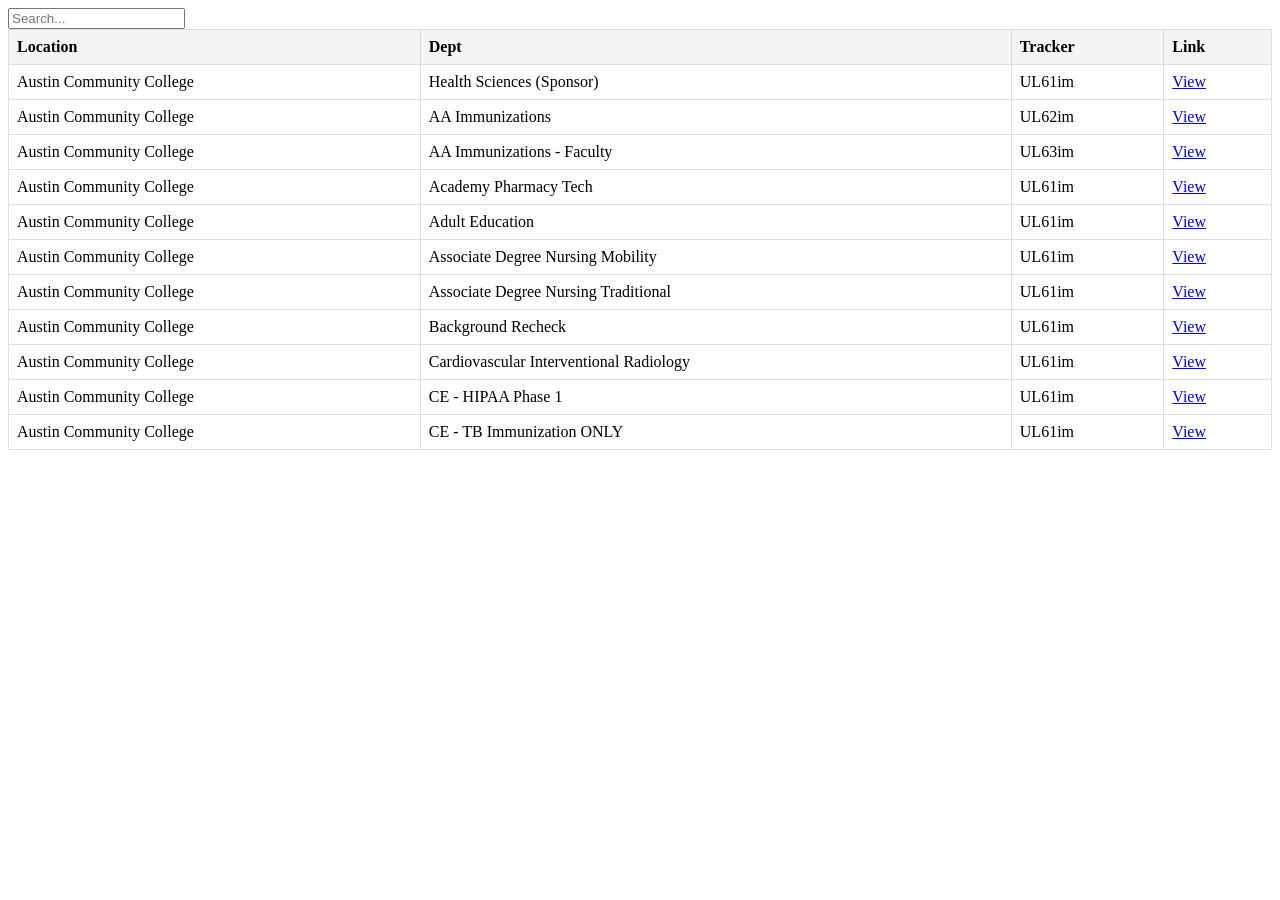
<file: 3-Castlebranch/all-programs2.html>
<!DOCTYPE html>
<html lang="en">

<head>
    <meta charset="UTF-8">
    <meta name="viewport" content="width=device-width, initial-scale=1.0">
    <title>JSON Table with Search</title>
    <style>
        table {
            width: 100%;
            border-collapse: collapse;
        }

        th,
        td {
            padding: 8px;
            text-align: left;
            border: 1px solid #ddd;
        }

        th {
            background-color: #f4f4f4;
        }
    </style>
</head>

<body>
    <input type="text" id="searchBox" placeholder="Search..." onkeyup="filterTable()">
    <table border="1" id="dataTable">
        <thead>
            <tr>
                <th>Location</th>
                <th>Dept</th>
                <th>Tracker</th>
                <th>Link</th>
            </tr>
        </thead>
        <tbody>
        </tbody>
    </table>

    <script>
        // JSON document
        data = [
            {
                "Tracker ID": "UL61im",
                "Location": "Austin Community College",
                "Dept": "Health Sciences (Sponsor)",
                "Link": "#"
            },
            {
                "Tracker ID": "UL62im",
                "Location": "Austin Community College",
                "Dept": "AA Immunizations",
                "Link": "#"
            },
            {
                "Tracker ID": "UL63im",
                "Location": "Austin Community College",
                "Dept": "AA Immunizations - Faculty",
                "Link": "#"
            },
            {
                "Tracker ID": "UL61im",
                "Location": "Austin Community College",
                "Dept": "Academy Pharmacy Tech",
                "Link": "#"
            },
            {
                "Tracker ID": "UL61im",
                "Location": "Austin Community College",
                "Dept": "Adult Education",
                "Link": "#"
            },
            {
                "Tracker ID": "UL61im",
                "Location": "Austin Community College",
                "Dept": "Associate Degree Nursing Mobility",
                "Link": "#"
            },
            {
                "Tracker ID": "UL61im",
                "Location": "Austin Community College",
                "Dept": "Associate Degree Nursing Traditional",
                "Link": "#"
            },
            {
                "Tracker ID": "UL61im",
                "Location": "Austin Community College",
                "Dept": "Background Recheck",
                "Link": "#"
            },
            {
                "Tracker ID": "UL61im",
                "Location": "Austin Community College",
                "Dept": "Cardiovascular Interventional Radiology",
                "Link": "#"
            },
            {
                "Tracker ID": "UL61im",
                "Location": "Austin Community College",
                "Dept": "CE - HIPAA Phase 1",
                "Link": "#"
            },
            {
                "Tracker ID": "UL61im",
                "Location": "Austin Community College",
                "Dept": "CE - TB Immunization ONLY",
                "Link": "#"
            }
            // Repeat for all other entries
        ]


        // Populate the table
        const tableBody = document.querySelector('#dataTable tbody');

        data.forEach(entry => {
            const row = document.createElement('tr');
            row.innerHTML = `
                <td>${entry.Location}</td>
                <td>${entry.Dept || "N/A"}</td>
                <td>${entry["Tracker ID"]}</td>
                <td><a href="${entry.Link}">View</a></td>
            `;
            tableBody.appendChild(row);
        });

        // Search filter function
        function filterTable() {
            const searchValue = document.getElementById('searchBox').value.toLowerCase();
            const rows = tableBody.querySelectorAll('tr');

            rows.forEach(row => {
                const cells = row.querySelectorAll('td');
                const rowText = Array.from(cells).map(cell => cell.textContent.toLowerCase()).join(' ');
                row.style.display = rowText.includes(searchValue) ? '' : 'none';
            });
        }
    </script>
</body>

</html>
</file>
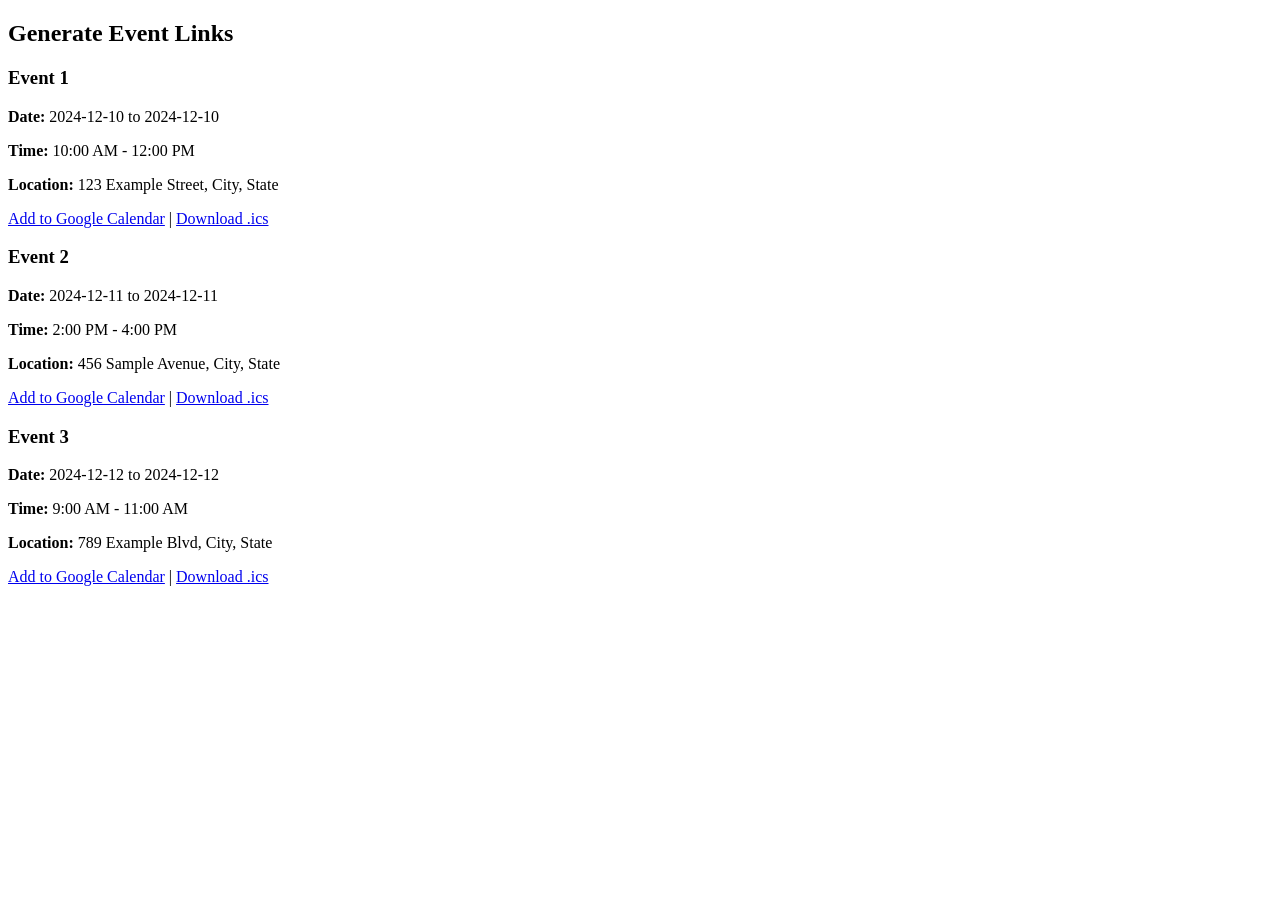
<file: 3-Castlebranch/events-json.html>
<!DOCTYPE html>
<html lang="en">
<head>
    <meta charset="UTF-8">
    <meta name="viewport" content="width=device-width, initial-scale=1.0">
    <title>Event Calendar Links</title>
</head>
<body>
    <h2>Generate Event Links</h2>
    <div id="events-container"></div>

    <!-- Inline JSON in a script tag -->
    <script id="events-data" type="application/json">
        [
            {
                "title": "Event 1",
                "startDate": "2024-12-10",
                "startTime": "10:00 AM",
                "endDate": "2024-12-10",
                "endTime": "12:00 PM",
                "location": "123 Example Street, City, State"
            },
            {
                "title": "Event 2",
                "startDate": "2024-12-11",
                "startTime": "2:00 PM",
                "endDate": "2024-12-11",
                "endTime": "4:00 PM",
                "location": "456 Sample Avenue, City, State"
            },
            {
                "title": "Event 3",
                "startDate": "2024-12-12",
                "startTime": "9:00 AM",
                "endDate": "2024-12-12",
                "endTime": "11:00 AM",
                "location": "789 Example Blvd, City, State"
            }
        ]
    </script>

    <script>
        // Helper function to parse date and time into ISO format
        function formatDateTime(date, time) {
            // Convert time into 24-hour format
            const [hours, minutes] = time.split(/[: ]/); // Split by ':' and space
            const period = time.slice(-2); // Extract AM/PM
            const hour24 = period === "PM" && hours !== "12" ? parseInt(hours) + 12 : hours === "12" && period === "AM" ? 0 : hours;

            // Create a new Date object
            const dateTime = new Date(`${date}T${String(hour24).padStart(2, "0")}:${minutes}:00`);
            return dateTime.toISOString().replace(/-|:|\.\d+/g, ""); // Compact ISO format
        }

        // Fetch the inline JSON from the script tag
        const eventsData = JSON.parse(document.getElementById("events-data").textContent);

        // Select the container
        const container = document.getElementById("events-container");

        // Process each event in the JSON
        eventsData.forEach(event => {
            const startDateTime = formatDateTime(event.startDate, event.startTime);
            const endDateTime = formatDateTime(event.endDate, event.endTime);

            // Create Google Calendar link
            const googleLink = `https://calendar.google.com/calendar/render?action=TEMPLATE&text=${encodeURIComponent(event.title)}&dates=${startDateTime}/${endDateTime}&details=This+is+an+auto-generated+event.&location=${encodeURIComponent(event.location)}`;

            // Create iCalendar (.ics) content
            const icsContent = `BEGIN:VCALENDAR
                                VERSION:2.0
                                BEGIN:VEVENT
                                SUMMARY:${event.title}
                                DTSTART:${startDateTime}
                                DTEND:${endDateTime}
                                LOCATION:${event.location}
                                DESCRIPTION:This is an auto-generated event.
                                END:VEVENT
                                END:VCALENDAR`;

            // Create a Blob for the .ics file
            const blob = new Blob([icsContent], { type: "text/calendar" });
            const icsURL = URL.createObjectURL(blob);

            // Create event card with Google Calendar and .ics links
            const eventDiv = document.createElement("div");
            eventDiv.classList.add("event");
            eventDiv.innerHTML = `
                <h3>${event.title}</h3>
                <p><strong>Date:</strong> ${event.startDate} to ${event.endDate}</p>
                <p><strong>Time:</strong> ${event.startTime} - ${event.endTime}</p>
                <p><strong>Location:</strong> ${event.location}</p>
                <p>
                    <a href="${googleLink}" target="_blank">Add to Google Calendar</a> |
                    <a href="${icsURL}" download="${event.title.replace(/ /g, "_")}.ics">Download .ics</a>
                </p>
            `;
            container.appendChild(eventDiv);
        });
    </script>
</body>
</html>
</file>
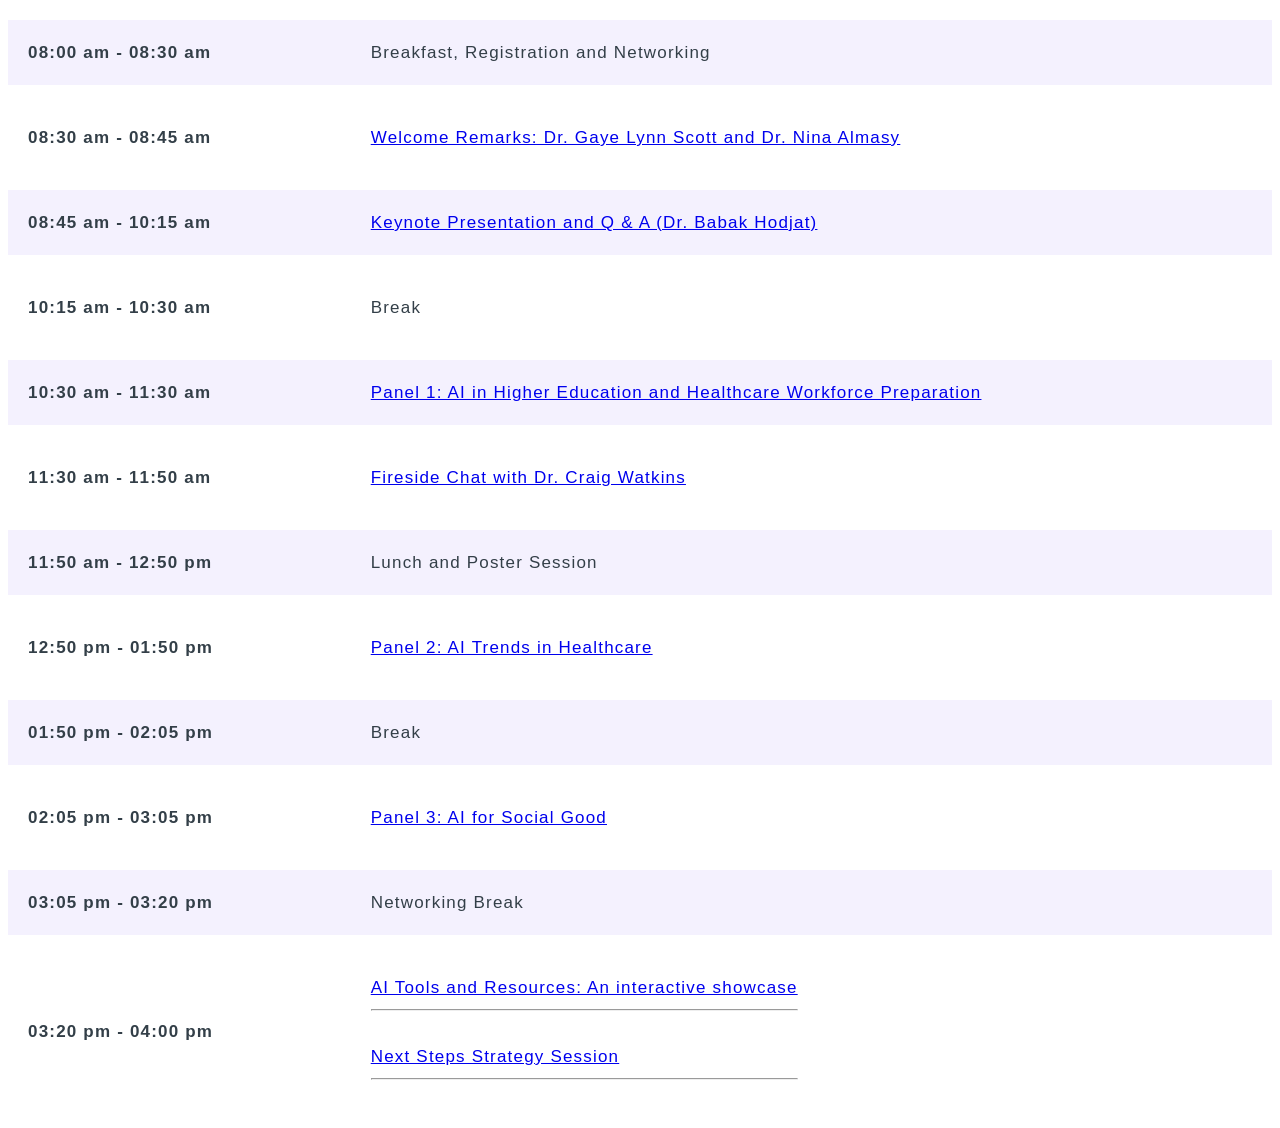
<file: 3-Castlebranch/Cards [expiration class]/agenda.html>
<!DOCTYPE html>
<html lang="en">

<head>
    <meta charset="UTF-8">
    <meta name="viewport" content="width=device-width, initial-scale=1.0">
    <title>Document</title>
    <link rel="stylesheet" href="agenda-styles.css">
</head>

<body>
    <div class="Schedule_dates_row"></div>
    <script>
        document.addEventListener('DOMContentLoaded', function() {
            const events = [
                {
                    "time": "08:00 am - 08:30 am",
                    "duration": "30 mins",
                    "title": "Breakfast, Registration and Networking"
                },
                {
                    "time": "08:30 am - 08:45 am",
                    "duration": "15 mins",
                    "title": "Welcome Remarks: Dr. Gaye Lynn Scott and Dr. Nina Almasy"
                },
                {
                    "time": "08:45 am - 10:15 am",
                    "duration": "45 mins",
                    "title": "Keynote Presentation and Q & A (Dr. Babak Hodjat)",
                    "narrative": ""
                },
                {
                    "time": "10:15 am - 10:30 am",
                    "duration": "15 mins",
                    "title": "Break"
                },
                {
                    "time": "10:30 am - 11:30 am",
                    "duration": "60 mins",
                    "title": "Panel 1: AI in Higher Education and Healthcare Workforce Preparation",
                    "moderator": "Susan Warner-Sanchez",
                    "panelists": "Stephanie Long, Kate Williams, Misty Rasmussen (?), Stephanie Bogdanich (sbogdani@austincc.edu)",
                    "narrative": "This panel will focus on the role of AI in higher education and healthcare worker programs, concentrating on its impact on training, curriculum development, and enhancing professional skills and competencies."
                },
                {
                    "time": "11:30 am - 11:50 am",
                    "duration": "20 mins",
                    "title": "Fireside Chat with Dr. Craig Watkins"
                },
                {
                    "time": "11:50 am - 12:50 pm",
                    "duration": "75 mins",
                    "title": "Lunch and Poster Session"
                },
                {
                    "time": "12:50 pm - 01:50 pm",
                    "duration": "60 mins",
                    "title": "Panel 2: AI Trends in Healthcare",
                    "moderator": "Beth Vaughn",
                    "panelists": "Sojal Ghoshal, Ali Rouzbayani, Abel Guevara III, Toni Swinton (?)",
                    "narrative": "This panel will explore the latest trends in AI in healthcare, highlighting advancements in medical imaging, personalized medicine, predictive analytics, all aimed at revolutionizing patient care in home settings, healthcare systems, and beyond."
                },
                {
                    "time": "01:50 pm - 02:05 pm",
                    "duration": "15 mins",
                    "title": "Break"
                },
                {
                    "time": "02:05 pm - 03:05 pm",
                    "duration": "60 mins",
                    "title": "Panel 3: AI for Social Good",
                    "moderator": "Sherry Greenberg",
                    "panelists": "Dr. Maaz Amjad, Aleena Tomy, Not Confirmed: Craig Watkins",
                    "narrative": "This panel will examine how AI can be harnessed for social good, exploring its potential to address societal challenges and concerns and improve quality of life while recognizing the need to ensure AI advancements comply with legal considerations and the ethical protection of individual rights."
                },
                {
                    "time": "03:05 pm - 03:20 pm",
                    "duration": "15 mins",
                    "title": "Networking Break"
                },
                {
                    "time": "03:20 pm - 04:00 pm",
                    "duration": "40 mins",
                    "title": "AI Tools and Resources: An interactive showcase <hr><br> Next Steps Strategy Session<hr>"
                }
            ];
            // Function to create div rows
            function createDivRows() {
                const scheduleRow = document.querySelector('.Schedule_dates_row');
                if (!scheduleRow) return;
                events.forEach(event => {
                    const row = document.createElement('div');
                    row.classList.add('date_slot');
                    const timeSpan = document.createElement('span');
                    timeSpan.classList.add('left');
                    timeSpan.textContent = event.time;
                    const titleDurationSpan = document.createElement('span');
                    titleDurationSpan.classList.add('right');
                    let titleContent;
                    if (event.title.startsWith("Panel 1")) {
                        titleContent =
                            `<a href="https://sites.austincc.edu/health/ai-symposium/panelists/#panel-1">${event.title}</a>`;
                    } else if (event.title.startsWith("Panel 2")) {
                        titleContent =
                            `<a href="https://sites.austincc.edu/health/ai-symposium/panelists/#panel-2">${event.title}</a>`;
                    } else if (event.title.startsWith("Panel 3")) {
                        titleContent =
                            `<a href="https://sites.austincc.edu/health/ai-symposium/panelists/#panel-3">${event.title}</a>`;
                    } else if (event.title.startsWith("AI Tools")) {
                        titleContent =
                            `<a href="https://sites.austincc.edu/health/ai-symposium/panelists/#ai-tools-and-resources">${event.title}</a>`;
                    } else if (event.title.startsWith("Keynote")) {
                        titleContent =
                            `<a href="https://sites.austincc.edu/health/ai-symposium/keynote">${event.title}</a>`;
                    } else if (event.title.startsWith("Welcome")) {
                        titleContent =
                            `<a href="https://sites.austincc.edu/health/ai-symposium/welcome">${event.title}</a>`;
                    } else if (event.title.startsWith("Fireside Chat")) {
                        titleContent =
                            `<a href="https://sites.austincc.edu/health/ai-symposium/fireside-chat">${event.title}</a>`;
                    } else {
                        titleContent = `${event.title}`;
                    }
                    titleDurationSpan.innerHTML = titleContent;
                    row.appendChild(timeSpan);
                    row.appendChild(titleDurationSpan);
                    scheduleRow.appendChild(row);
                });
            }
            createDivRows();
        });
    </script>
    <script>
        window.onload = function() {
            // Get the modal
            var modal = document.getElementById("myModal");
            // Get the button that opens the modal
            var btn = document.getElementById("myBtn");
            // Get the <span> element that closes the modal
            var span = document.getElementsByClassName("close")[0];
            // When the user clicks the button, open the modal 
            btn.onclick = function() {
                modal.style.display = "block";
            }
            // When the user clicks on <span> (x), close the modal
            span.onclick = function() {
                modal.style.display = "none";
            }
            // When the user clicks anywhere outside of the modal, close it
            window.onclick = function(event) {
                if (event.target == modal) {
                    modal.style.display = "none";
                }
            }
        };
    </script>
</body>

</html>
</file>
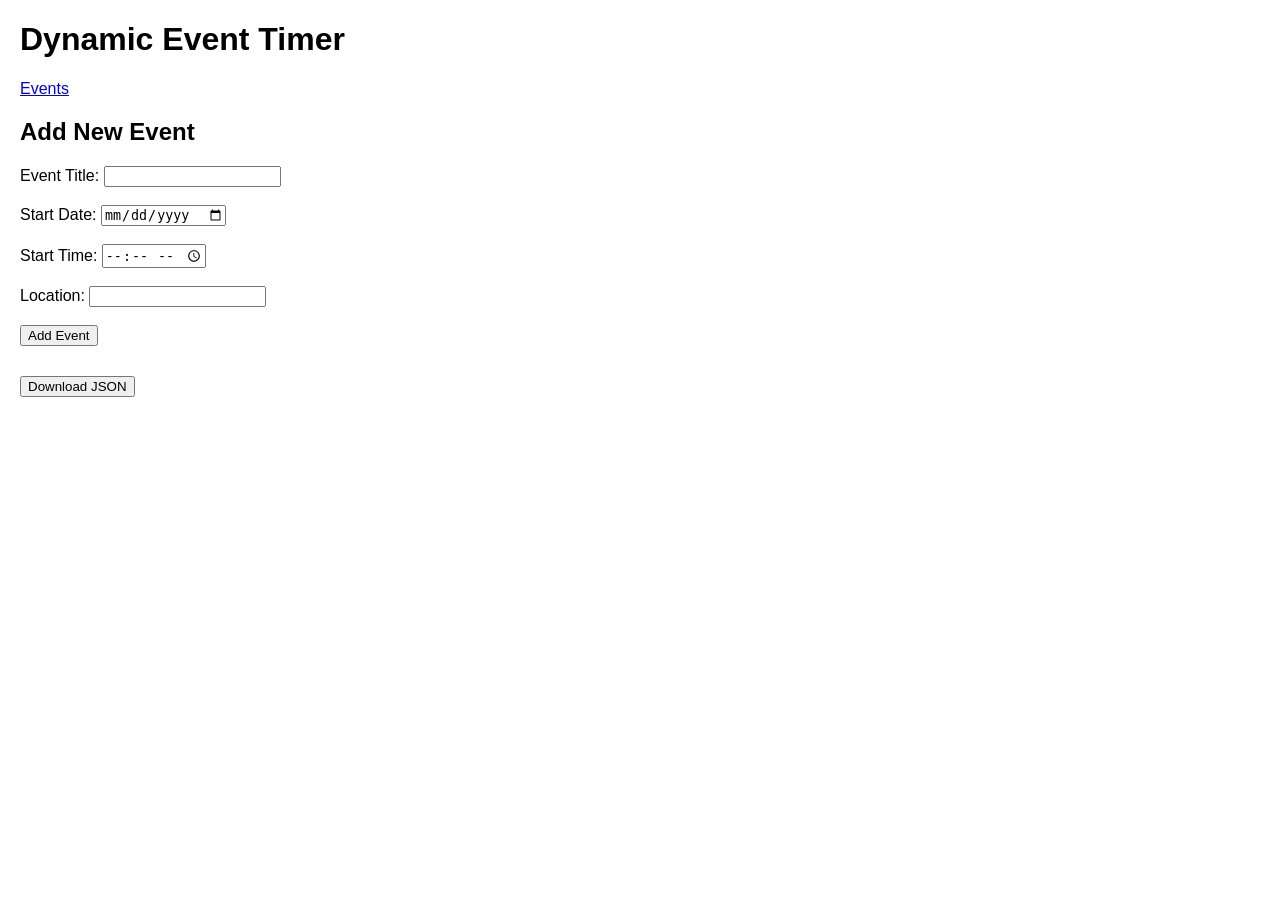
<file: 3-Castlebranch/CastleBranch/Castlebranch.html>
<!DOCTYPE html>
<html lang="en">
<head>
    <meta charset="UTF-8">
    <meta name="viewport" content="width=device-width, initial-scale=1.0">
    <title>Dynamic Event Timer</title>
    <style>
        body { font-family: Arial, sans-serif; margin: 20px; }
        .event { margin-bottom: 20px; padding: 10px; border: 1px solid #ccc; }
        .form-section { margin-bottom: 30px; }
    </style>
</head>
<body>
    <h1>Dynamic Event Timer</h1>
<a href="castlebranch_time.html">Events</a>
    <!-- Form to Add New Events -->
    <div class="form-section">
        <h2>Add New Event</h2>
        <form id="event-form">
            <label for="title">Event Title:</label>
            <input type="text" id="title" required><br><br>

            <label for="startDate">Start Date:</label>
            <input type="date" id="startDate" required><br><br>

            <label for="startTime">Start Time:</label>
            <input type="time" id="startTime" required><br><br>

            <label for="location">Location:</label>
            <input type="text" id="location" required><br><br>

            <button type="submit">Add Event</button>
        </form>
    </div>

    <!-- Events List -->
    <div id="events-container"></div>

    <!-- Button to Download Updated JSON -->
    <button id="download-json">Download JSON</button>

    <script>
        // Local JSON Structure
        let jsonData = {
            "formTitle": "Dynamic Event Timer",
            "events": []
        };

        // Handle Add Event Form Submission
        const eventForm = document.getElementById("event-form");
        eventForm.addEventListener("submit", (e) => {
            e.preventDefault();

            // Get Form Data
            const title = document.getElementById("title").value;
            const startDate = document.getElementById("startDate").value;
            const startTime = document.getElementById("startTime").value;
            const location = document.getElementById("location").value;

            const startDateTime = `${startDate}T${startTime}`;
            const endDateTime = startDateTime; // Default end time matches start time

            // Create New Event Object
            const newEvent = {
                title,
                startDateTime,
                endDateTime,
                elapsedSeconds: 0,
                location
            };

            // Add to JSON
            jsonData.events.push(newEvent);

            // Re-render Events
            renderEvents();
        });

        // Render Events to Page
        function renderEvents() {
            const container = document.getElementById("events-container");
            container.innerHTML = ""; // Clear previous content

            jsonData.events.forEach((event, index) => {
                const eventDiv = document.createElement("div");
                eventDiv.classList.add("event");

                // Event Content
                eventDiv.innerHTML = `
                    <h3>${event.title}</h3>
                    <p><strong>Start:</strong> ${new Date(event.startDateTime).toLocaleString()}</p>
                    <p><strong>End:</strong> ${new Date(event.endDateTime).toLocaleString()}</p>
                    <p><strong>Elapsed Time:</strong> ${formatTime(event.elapsedSeconds)}</p>
                    <p><strong>Location:</strong> ${event.location}</p>
                `;

                container.appendChild(eventDiv);
            });
        }

        // Format Time
        function formatTime(seconds) {
            const hrs = Math.floor(seconds / 3600).toString().padStart(2, '0');
            const mins = Math.floor((seconds % 3600) / 60).toString().padStart(2, '0');
            const secs = (seconds % 60).toString().padStart(2, '0');
            return `${hrs}:${mins}:${secs}`;
        }

        // Download JSON File
        document.getElementById("download-json").addEventListener("click", () => {
            const blob = new Blob([JSON.stringify(jsonData, null, 2)], { type: "application/json" });
            const url = URL.createObjectURL(blob);

            const a = document.createElement("a");
            a.href = url;
            a.download = "data.json";
            a.click();

            URL.revokeObjectURL(url);
        });

        // Initial Render
        renderEvents();
    </script>
</body>
</html>
</file>
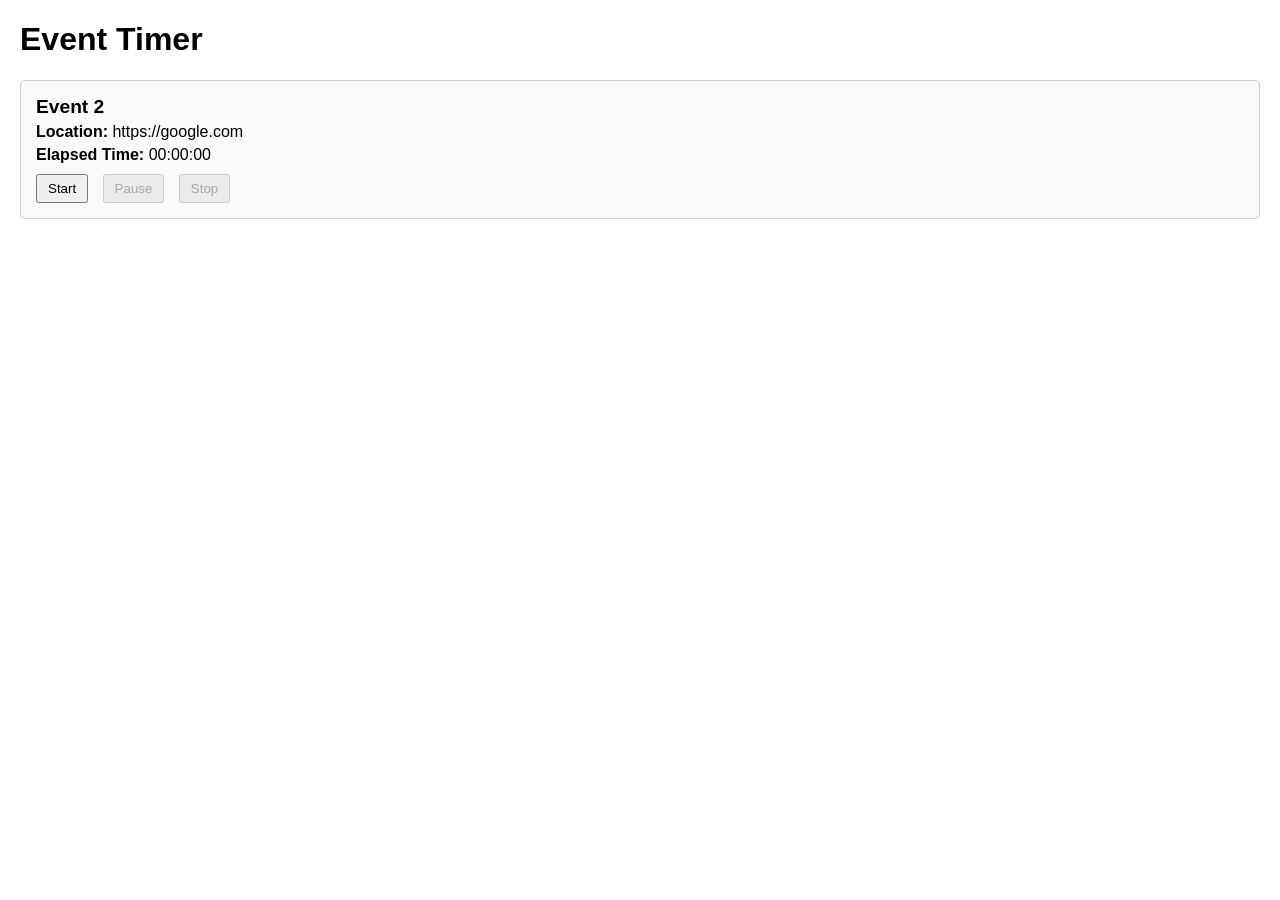
<file: 3-Castlebranch/CastleBranch/castlebranch_time.html>
<!DOCTYPE html>
<html lang="en">
<head>
    <meta charset="UTF-8">
    <meta name="viewport" content="width=device-width, initial-scale=1.0">
    <title>Event Timer with Server-Side JSON</title>
    <style>
        body { font-family: Arial, sans-serif; margin: 20px; }
        .event { margin-bottom: 20px; padding: 15px; border: 1px solid #ccc; border-radius: 5px; background-color: #f9f9f9; }
        .event h3 { margin: 0; font-size: 1.2em; }
        .event p { margin: 5px 0; }
        .buttons { margin-top: 10px; }
        .buttons button { margin-right: 10px; padding: 5px 10px; }
    </style>
</head>
<body>
    <h1>Event Timer</h1>
    <div id="events-container"></div>

    <script>
        const API_URL = "data.json";

        // Fetch Events from Server
        function fetchEvents() {
            fetch(API_URL)
                .then(response => response.json())
                .then(data => renderEvents(data.events))
                .catch(error => console.error("Error fetching events:", error));
        }

        // Render Events
        function renderEvents(events) {
            const container = document.getElementById("events-container");
            container.innerHTML = "";

            events.forEach((event, index) => {
                const eventDiv = document.createElement("div");
                eventDiv.classList.add("event");

                eventDiv.innerHTML = `
                    <h3>${event.title}</h3>
                    <p><strong>Location:</strong> ${event.location}</p>
                    <p><strong>Elapsed Time:</strong> <span id="elapsed-${index}">${formatTime(event.elapsedSeconds)}</span></p>
                    <div class="buttons">
                        <button id="start-timer-${index}">Start</button>
                        <button id="pause-timer-${index}" disabled>Pause</button>
                        <button id="stop-timer-${index}" disabled>Stop</button>
                    </div>
                `;

                container.appendChild(eventDiv);

                attachTimerLogic(index, event);
            });
        }

        // Timer Logic
        function attachTimerLogic(index, event) {
            const startButton = document.getElementById(`start-timer-${index}`);
            const pauseButton = document.getElementById(`pause-timer-${index}`);
            const stopButton = document.getElementById(`stop-timer-${index}`);
            const elapsedDisplay = document.getElementById(`elapsed-${index}`);

            let timerInterval = null;

            // Start Timer
            startButton.addEventListener("click", () => {
                if (!timerInterval) {
                    timerInterval = setInterval(() => {
                        event.elapsedSeconds++;
                        elapsedDisplay.textContent = formatTime(event.elapsedSeconds);
                    }, 1000);

                    startButton.disabled = true;
                    pauseButton.disabled = false;
                    stopButton.disabled = false;
                }
            });

            // Pause Timer
            pauseButton.addEventListener("click", () => {
                clearInterval(timerInterval);
                timerInterval = null;

                startButton.disabled = false;
                pauseButton.disabled = true;
            });

            // Stop Timer
            stopButton.addEventListener("click", () => {
                clearInterval(timerInterval);
                timerInterval = null;

                const currentDateTime = new Date().toISOString();

                // Save updated event to server
                fetch(API_URL, {
                    method: "POST",
                    headers: { "Content-Type": "application/json" },
                    body: JSON.stringify({
                        index,
                        elapsedSeconds: event.elapsedSeconds,
                        endDateTime: currentDateTime
                    })
                })
                    .then(() => fetchEvents())
                    .catch(error => console.error("Error updating event:", error));
            });
        }

        // Format Time
        function formatTime(seconds) {
            const hrs = Math.floor(seconds / 3600).toString().padStart(2, '0');
            const mins = Math.floor((seconds % 3600) / 60).toString().padStart(2, '0');
            const secs = (seconds % 60).toString().padStart(2, '0');
            return `${hrs}:${mins}:${secs}`;
        }

        // Initial Fetch
        fetchEvents();
    </script>
</body>
</html>
</file>
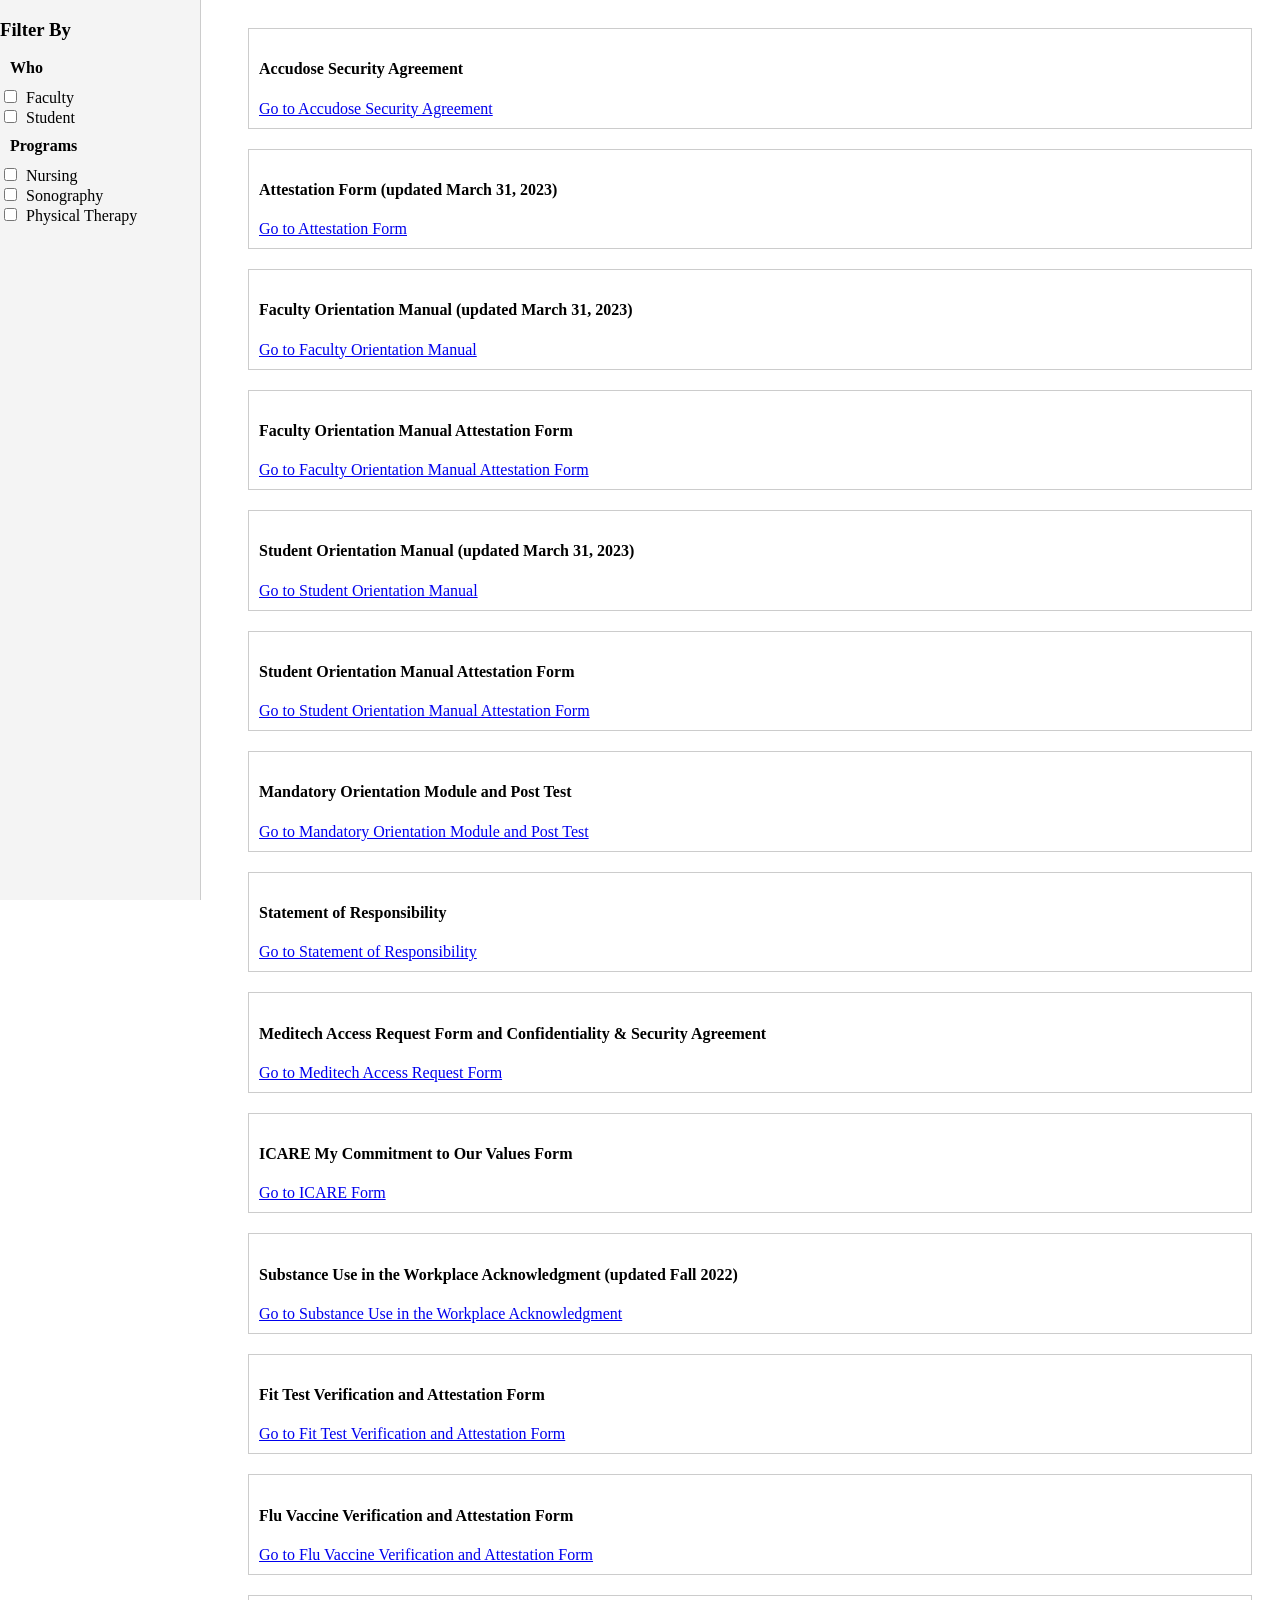
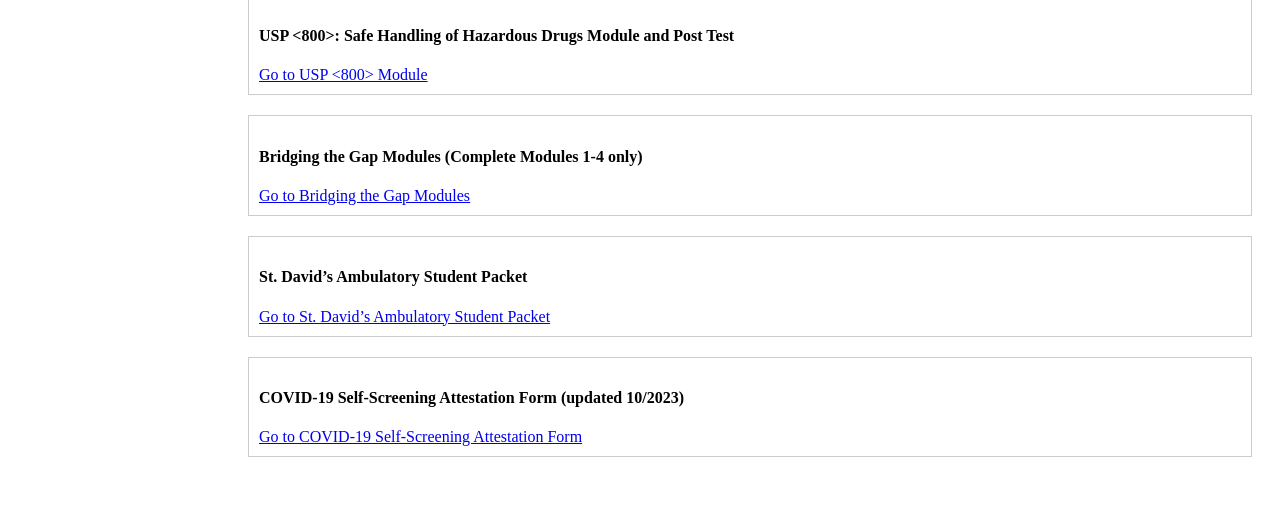
<file: 3-Castlebranch/CastleBranch/Sorting.html>
<!DOCTYPE html>
<html lang="en">
<head>
    <meta charset="UTF-8">
    <meta name="viewport" content="width=device-width, initial-scale=1.0">
    <title>Form Filter</title>
    <style>
        .sidebar {
            position: fixed;
            top: 0;
            left: 0;
            height: 100%;
            width: 200px;
            background-color: #f4f4f4;
            border-right: 1px solid #ccc;
            overflow-y: auto;
        }
        .sidebar h4 {
            margin: 10px;
        }
        .sidebar input[type="checkbox"] {
            margin-right: 5px;
        }
        .content {
            margin-left: 220px;
            padding: 20px;
        }
        .form-entry {
            margin-bottom: 20px;
            padding: 10px;
            border: 1px solid #ccc;
        }
    </style>
</head>
<body>
    <!-- Sidebar -->
    <div class="sidebar">
        <h3>Filter By</h3>
        <h4>Who</h4>
        <label><input type="checkbox" name="who" value="Faculty" onclick="applyFilters()"> Faculty</label><br>
        <label><input type="checkbox" name="who" value="Student" onclick="applyFilters()"> Student</label><br>

        <h4>Programs</h4>
        <label><input type="checkbox" name="program" value="Nursing" onclick="applyFilters()"> Nursing</label><br>
        <label><input type="checkbox" name="program" value="Sonography" onclick="applyFilters()"> Sonography</label><br>
        <label><input type="checkbox" name="program" value="Physical Therapy" onclick="applyFilters()"> Physical Therapy</label><br>
    </div>

    <!-- Content -->
    <div class="content">
        <div class="form-entry" data-who="Staff" data-program="Nursing">
            <h4>Accudose Security Agreement</h4>
            <a href="link-to-accudose">Go to Accudose Security Agreement</a>
        </div>
        <div class="form-entry" data-who="Faculty,Student" data-program="Sonography">
            <h4>Attestation Form (updated March 31, 2023)</h4>
            <a href="link-to-attestation">Go to Attestation Form</a>
        </div>
        <div class="form-entry" data-who="Staff" data-program="Physical Therapy">
            <h4>Faculty Orientation Manual (updated March 31, 2023)</h4>
            <a href="link-to-faculty-orientation">Go to Faculty Orientation Manual</a>
        </div>
        <div class="form-entry" data-who="Staff" data-program="Nursing">
            <h4>Faculty Orientation Manual Attestation Form</h4>
            <a href="link-to-faculty-orientation-attestation">Go to Faculty Orientation Manual Attestation Form</a>
        </div>
        <div class="form-entry" data-who="Student" data-program="Sonography">
            <h4>Student Orientation Manual (updated March 31, 2023)</h4>
            <a href="link-to-student-orientation">Go to Student Orientation Manual</a>
        </div>
        <div class="form-entry" data-who="Student" data-program="Physical Therapy">
            <h4>Student Orientation Manual Attestation Form</h4>
            <a href="link-to-student-orientation-attestation">Go to Student Orientation Manual Attestation Form</a>
        </div>
        <div class="form-entry" data-who="Faculty,Student" data-program="Nursing,Sonography">
            <h4>Mandatory Orientation Module and Post Test</h4>
            <a href="link-to-orientation-module">Go to Mandatory Orientation Module and Post Test</a>
        </div>
        <div class="form-entry" data-who="Faculty,Student" data-program="Sonography,Physical Therapy">
            <h4>Statement of Responsibility</h4>
            <a href="link-to-statement-of-responsibility">Go to Statement of Responsibility</a>
        </div>
        <div class="form-entry" data-who="Faculty,Student" data-program="Physical Therapy">
            <h4>Meditech Access Request Form and Confidentiality & Security Agreement</h4>
            <a href="link-to-meditech">Go to Meditech Access Request Form</a>
        </div>
        <div class="form-entry" data-who="Staff" data-program="Sonography">
            <h4>ICARE My Commitment to Our Values Form</h4>
            <a href="link-to-icare">Go to ICARE Form</a>
        </div>
        <div class="form-entry" data-who="Staff" data-program="Nursing">
            <h4>Substance Use in the Workplace Acknowledgment (updated Fall 2022)</h4>
            <a href="link-to-substance-use">Go to Substance Use in the Workplace Acknowledgment</a>
        </div>
        <div class="form-entry" data-who="Faculty,Student" data-program="Physical Therapy,Nursing">
            <h4>Fit Test Verification and Attestation Form</h4>
            <a href="link-to-fit-test">Go to Fit Test Verification and Attestation Form</a>
        </div>
        <div class="form-entry" data-who="Faculty,Student" data-program="Nursing">
            <h4>Flu Vaccine Verification and Attestation Form</h4>
            <a href="link-to-flu-vaccine">Go to Flu Vaccine Verification and Attestation Form</a>
        </div>
        <div class="form-entry" data-who="Faculty,Student" data-program="Sonography">
            <h4>USP <800>: Safe Handling of Hazardous Drugs Module and Post Test</h4>
            <a href="link-to-usp800">Go to USP <800> Module</a>
        </div>
        <div class="form-entry" data-who="Student" data-program="Physical Therapy">
            <h4>Bridging the Gap Modules (Complete Modules 1-4 only)</h4>
            <a href="link-to-bridging-the-gap">Go to Bridging the Gap Modules</a>
        </div>
        <div class="form-entry" data-who="Student" data-program="Nursing">
            <h4>St. David’s Ambulatory Student Packet</h4>
            <a href="link-to-st-davids-packet">Go to St. David’s Ambulatory Student Packet</a>
        </div>
        <div class="form-entry" data-who="Faculty,Student" data-program="Physical Therapy">
            <h4>COVID-19 Self-Screening Attestation Form (updated 10/2023)</h4>
            <a href="link-to-covid19-attestation">Go to COVID-19 Self-Screening Attestation Form</a>
        </div>
    </div>

    <script>
        function applyFilters() {
            const whoFilters = Array.from(document.querySelectorAll('input[name="who"]:checked')).map(cb => cb.value);
            const programFilters = Array.from(document.querySelectorAll('input[name="program"]:checked')).map(cb => cb.value);

            const forms = document.querySelectorAll('.form-entry');
            forms.forEach(form => {
                const who = form.getAttribute('data-who').split(',');
                const program = form.getAttribute('data-program').split(',');

                const matchesWho = whoFilters.length === 0 || whoFilters.some(filter => who.includes(filter));
                const matchesProgram = programFilters.length === 0 || programFilters.some(filter => program.includes(filter));

                if (matchesWho && matchesProgram) {
                    form.style.display = '';
                } else {
                    form.style.display = 'none';
                }
            });
        }

        // Initial application of filters
        applyFilters();
    </script>
</body>
</html>
</file>
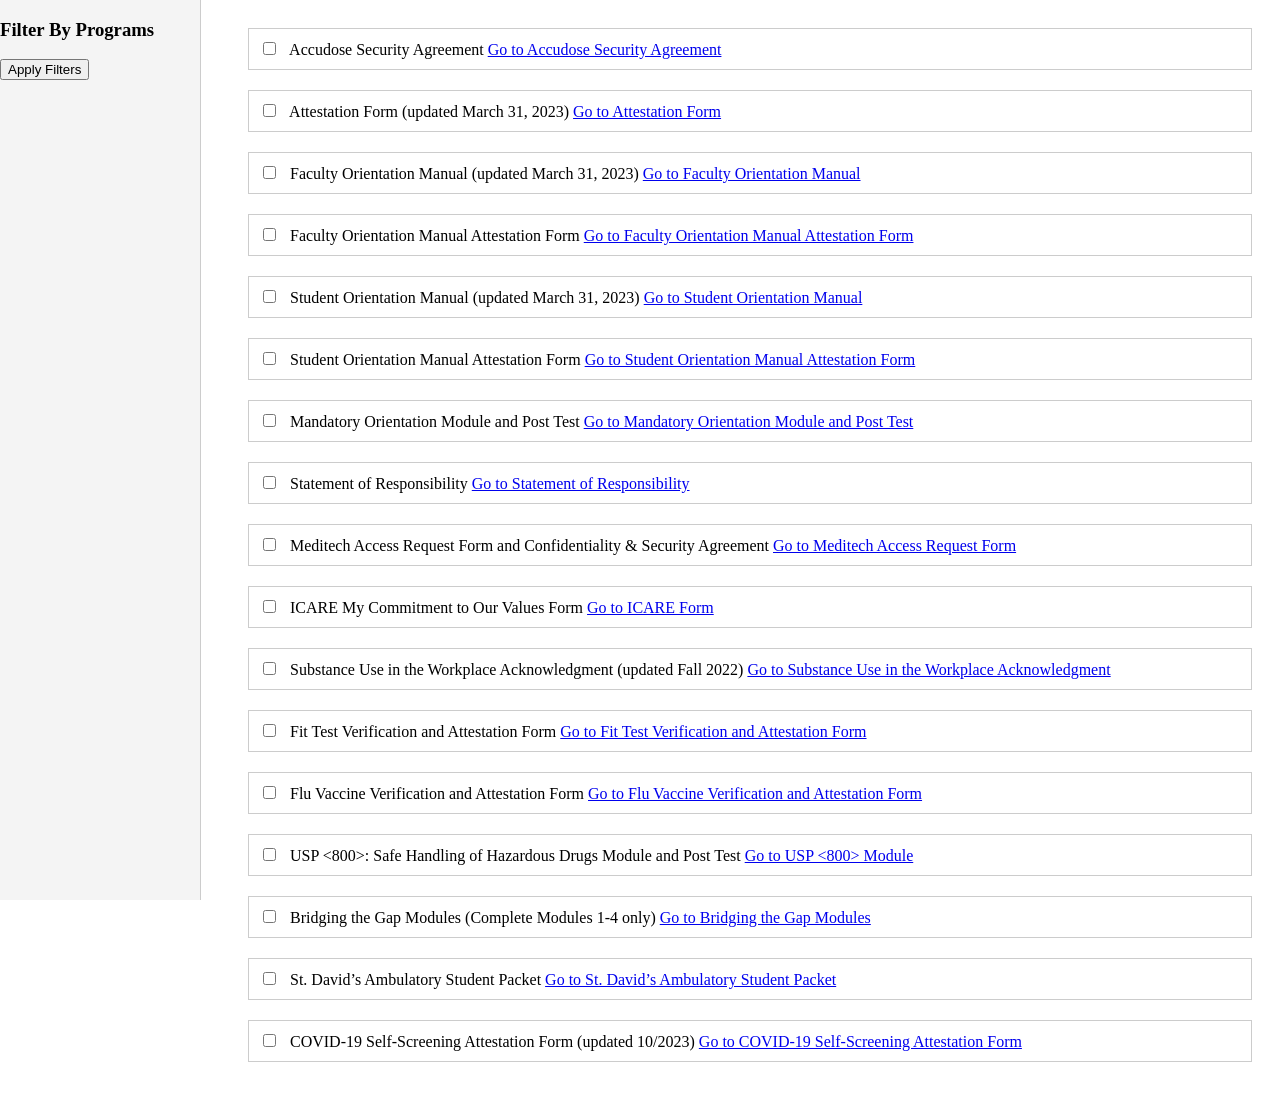
<file: 3-Castlebranch/CastleBranch/sorting_programs.html>
<!DOCTYPE html>
<html lang="en">
<head>
    <meta charset="UTF-8">
    <meta name="viewport" content="width=device-width, initial-scale=1.0">
    <title>Form Filter</title>
    <style>
        .sidebar {
            position: fixed;
            top: 0;
            left: 0;
            height: 100%;
            width: 200px;
            background-color: #f4f4f4;
            border-right: 1px solid #ccc;
            overflow-y: auto;
        }
        .content {
            margin-left: 220px;
            padding: 20px;
        }
        .form-entry {
            margin-bottom: 20px;
            padding: 10px;
            border: 1px solid #ccc;
        }
        .form-entry input[type="checkbox"] {
            margin-right: 10px;
        }
    </style>
</head>
<body>
    <!-- Sidebar -->
    <div class="sidebar">
        <h3>Filter By Programs</h3>
        <button onclick="applyFilters()">Apply Filters</button>
    </div>

    <!-- Content -->
    <div class="content">
        <div class="form-entry" data-program="Nursing">
            <label><input type="checkbox" name="program" value="Nursing"> Accudose Security Agreement</label>
            <a href="link-to-accudose">Go to Accudose Security Agreement</a>
        </div>
        <div class="form-entry" data-program="Sonography">
            <label><input type="checkbox" name="program" value="Sonography"> Attestation Form (updated March 31, 2023)</label>
            <a href="link-to-attestation">Go to Attestation Form</a>
        </div>
        <div class="form-entry" data-program="Physical Therapy">
            <label><input type="checkbox" name="program" value="Physical Therapy"> Faculty Orientation Manual (updated March 31, 2023)</label>
            <a href="link-to-faculty-orientation">Go to Faculty Orientation Manual</a>
        </div>
        <div class="form-entry" data-program="Nursing">
            <label><input type="checkbox" name="program" value="Nursing"> Faculty Orientation Manual Attestation Form</label>
            <a href="link-to-faculty-orientation-attestation">Go to Faculty Orientation Manual Attestation Form</a>
        </div>
        <div class="form-entry" data-program="Sonography">
            <label><input type="checkbox" name="program" value="Sonography"> Student Orientation Manual (updated March 31, 2023)</label>
            <a href="link-to-student-orientation">Go to Student Orientation Manual</a>
        </div>
        <div class="form-entry" data-program="Physical Therapy">
            <label><input type="checkbox" name="program" value="Physical Therapy"> Student Orientation Manual Attestation Form</label>
            <a href="link-to-student-orientation-attestation">Go to Student Orientation Manual Attestation Form</a>
        </div>
        <div class="form-entry" data-program="Nursing,Sonography">
            <label><input type="checkbox" name="program" value="Nursing"> Mandatory Orientation Module and Post Test</label>
            <a href="link-to-orientation-module">Go to Mandatory Orientation Module and Post Test</a>
        </div>
        <div class="form-entry" data-program="Sonography,Physical Therapy">
            <label><input type="checkbox" name="program" value="Physical Therapy"> Statement of Responsibility</label>
            <a href="link-to-statement-of-responsibility">Go to Statement of Responsibility</a>
        </div>
        <div class="form-entry" data-program="Physical Therapy">
            <label><input type="checkbox" name="program" value="Physical Therapy"> Meditech Access Request Form and Confidentiality & Security Agreement</label>
            <a href="link-to-meditech">Go to Meditech Access Request Form</a>
        </div>
        <div class="form-entry" data-program="Sonography">
            <label><input type="checkbox" name="program" value="Sonography"> ICARE My Commitment to Our Values Form</label>
            <a href="link-to-icare">Go to ICARE Form</a>
        </div>
        <div class="form-entry" data-program="Nursing">
            <label><input type="checkbox" name="program" value="Nursing"> Substance Use in the Workplace Acknowledgment (updated Fall 2022)</label>
            <a href="link-to-substance-use">Go to Substance Use in the Workplace Acknowledgment</a>
        </div>
        <div class="form-entry" data-program="Physical Therapy,Nursing">
            <label><input type="checkbox" name="program" value="Nursing"> Fit Test Verification and Attestation Form</label>
            <a href="link-to-fit-test">Go to Fit Test Verification and Attestation Form</a>
        </div>
        <div class="form-entry" data-program="Nursing">
            <label><input type="checkbox" name="program" value="Nursing"> Flu Vaccine Verification and Attestation Form</label>
            <a href="link-to-flu-vaccine">Go to Flu Vaccine Verification and Attestation Form</a>
        </div>
        <div class="form-entry" data-program="Sonography">
            <label><input type="checkbox" name="program" value="Sonography"> USP <800>: Safe Handling of Hazardous Drugs Module and Post Test</label>
            <a href="link-to-usp800">Go to USP <800> Module</a>
        </div>
        <div class="form-entry" data-program="Physical Therapy">
            <label><input type="checkbox" name="program" value="Physical Therapy"> Bridging the Gap Modules (Complete Modules 1-4 only)</label>
            <a href="link-to-bridging-the-gap">Go to Bridging the Gap Modules</a>
        </div>
        <div class="form-entry" data-program="Nursing">
            <label><input type="checkbox" name="program" value="Nursing"> St. David’s Ambulatory Student Packet</label>
            <a href="link-to-st-davids-packet">Go to St. David’s Ambulatory Student Packet</a>
        </div>
        <div class="form-entry" data-program="Physical Therapy">
            <label><input type="checkbox" name="program" value="Physical Therapy"> COVID-19 Self-Screening Attestation Form (updated 10/2023)</label>
            <a href="link-to-covid19-attestation">Go to COVID-19 Self-Screening Attestation Form</a>
        </div>
    </div>

    <script>
<script>
    function applyFilters() {
        const selectedPrograms = Array.from(document.querySelectorAll('input[name="program"]:checked')).map(cb => cb.value);

        const forms = document.querySelectorAll('.form-entry');
        let formMatches = [];

        // If no programs are selected, display all forms
        if (selectedPrograms.length === 0) {
            forms.forEach(form => {
                form.style.display = '';
            });
            return;
        }

        // Match forms based on selected programs
        forms.forEach(form => {
            const program = form.getAttribute('data-program').split(',');
            const matchCount = selectedPrograms.filter(p => program.includes(p)).length;

            if (matchCount > 0) {
                formMatches.push({ form, matchCount });
            } else {
                form.style.display = 'none'; // Hide unmatched forms
            }
        });

        // Sort and display forms based on the highest match count
        if (formMatches.length > 0) {
            formMatches.sort((a, b) => b.matchCount - a.matchCount);
            formMatches.forEach(({ form }) => {
                form.style.display = ''; // Show forms with matches
            });
        }
    }

    // Initial application of filters to ensure all forms are visible
    applyFilters();
</script>

</body>
</html>
</file>
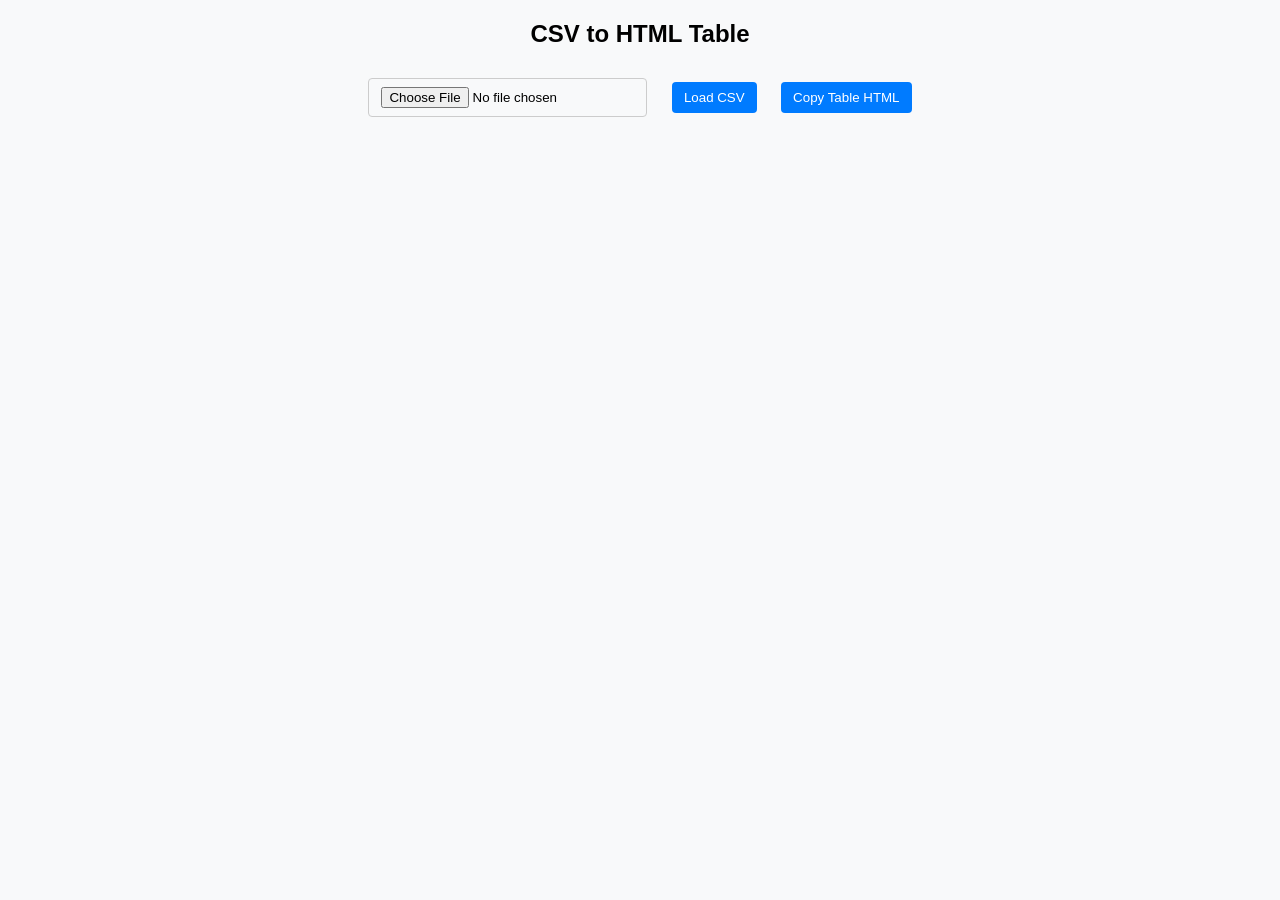
<file: 3-Castlebranch/Strip Table/Strip_table.html>
<!DOCTYPE html>
<html lang="en">
<head>
    <meta charset="UTF-8">
    <meta name="viewport" content="width=device-width, initial-scale=1.0">
    <title>CSV to HTML Table</title>
    <link rel="stylesheet" href="styles.css">
</head>
<body>

    <h2>CSV to HTML Table</h2>
    <input type="file" id="csvFile" accept=".csv">
    <button id="loadButton">Load CSV</button>
    <button id="copyButton">Copy Table HTML</button>

    <div id="tableContainer">
        <table id="outputTable"></table>
    </div>

    <script src="script.js"></script>

</body>
</html>
</file>
<file: 3-Castlebranch/Cards [expiration class]/agenda-styles.css>
header, .flag_toggle {
    display: none;
}

#future-health {
    font-family: 'Montserrat';
}
#hero-title{
    font-size: 50pt;
    font-weight: 400;
}
h1 {
    font-size: 40pt;
    font-weight: 400;
}
h3 {
    font-size: 20pt;
    font-weight: 400;
    /*font-family: 'Montserrat';*/
}
h3#futurehealth-title {
    font-size: 25pt;
}
h4 {
    font-size: 15pt;
    font-weight: 400;
}
a.vc_general.vc_btn3.vc_btn3-size-md.vc_btn3-shape-square.vc_btn3-style-classic.vc_btn3-block {
    font-size: 10pt;
}
.Ai-Hbtn > button {
    font-size:10pt!important;
}
.PPI-icon{
    box-shadow: 2.5px 0px 10px 2px rgba(0, 0, 0, .15);
}
.hero-title {
    font-size: 50pt;
}
.hero-subtitle {
    font-size: 20pt;
}
/*.date_slot:before {
    position: absolute;
    content: '';
    width: 22%;
    height: 20px;
    background-color: #fff;
    top: -7px;
    left: 0;
}*/
span.left {
    width: 28%;
    font-weight: 700;
}
.date_slot, .active_date {
    margin: 20px 0px;
    margin-top: 20px;
    margin-right: 0px;
    margin-bottom: 20px;
    margin-left: 0px;
    font-weight: 500;
    font-size: 17px;
    line-height: 25px;
    letter-spacing: 0.07em;
    color: #333F48 !important;
    font-family: 'Libre Franklin', sans-serif !important;
}
/*.date_slot:after {
    content: "";
    width: 10px;
    height: 10px;
    background-color: #7e5cef;
    position: absolute;
    left: 21%;
    top: -6px;
    border-radius: 50px;
    border-top-left-radius: 50px;
    border-top-right-radius: 50px;
    border-bottom-right-radius: 50px;
    border-bottom-left-radius: 50px;
}*/
.date_slot {
    /*border-bottom: 2px solid #7e5cef;*/
    padding: 20px;
    padding-top: 20px;
    padding-right: 20px;
    padding-bottom: 20px;
    padding-left: 20px;
    border-left: none;
    border-left-width: initial;
    border-left-style: none;
    border-left-color: initial;
    /*border-top-right-radius: 30px;
    border-bottom-right-radius: 30px;*/
    position: relative;
    display: flex;
    align-items: center;
}
.date_slot:nth-child(odd) {
    background-color: #7e5cef15;
}
add-to-calendar-button {
    float: right;
}
a.vc_general.vc_btn3.vc_btn3-size-md.vc_btn3-shape-square.vc_btn3-style-outline.vc_btn3-block.vc_btn3-color-mulled-wine{
    font-size: 10pt;
}
/* Modal */
        /* The Modal (background) */
        .modal {
            display: none; /* Hidden by default */
            position: fixed; /* Stay in place */
            z-index: 99; /* Sit on top */
            left: 0;
            top: 0;
            width: 100%; /* Full width */
            height: 100%; /* Full height */
            overflow: auto; /* Enable scroll if needed */
            background-color: rgb(0,0,0); /* Fallback color */
            background-color: rgba(0,0,0,0.4); /* Black w/ opacity */
            padding-top: 60px;
        }

        /* Modal Content */
        .modal-content {
            background-color: #fefefe;
            margin: 5% auto; /* 5% from the top and centered */
            padding: 20px;
            border: 1px solid #888;
            width: 80%; /* Could be more or less, depending on screen size */
            border-radius: 10px;
            z-index: 999;
        }

        /* The Close Button */
        .close {
            color: #aaa;
            float: right;
            font-size: 28px;
            font-weight: bold;
        }

        .close:hover,
        .close:focus {
            color: black;
            text-decoration: none;
            cursor: pointer;
        }
</file>
<file: 3-Castlebranch/Strip Table/styles.css>
body {
    font-family: Arial, sans-serif;
    margin: 20px;
    text-align: center;
    background-color: #f8f9fa;
}

input, button {
    padding: 8px 12px;
    margin: 10px;
    cursor: pointer;
    border: 1px solid #ccc;
    border-radius: 4px;
}

button {
    background-color: #007bff;
    color: white;
    border: none;
}

button:hover {
    background-color: #0056b3;
}

#tableContainer {
    margin-top: 20px;
    display: flex;
    justify-content: center;
}

table {
    width: 80%;
    border-collapse: collapse;
    margin-top: 20px;
    background: white;
    box-shadow: 0px 4px 8px rgba(0, 0, 0, 0.2);
    border-radius: 8px;
    overflow: hidden;
}

th, td {
    border: 1px solid #ddd;
    padding: 12px;
    text-align: left;
}

th {
    background-color: #343a40;
    color: white;
    text-transform: uppercase;
}

tr:hover {
    background-color: #f1f1f1;
    transition: 0.3s;
}

a {
    text-decoration: none;
    color: #007bff;
    font-weight: bold;
}

a:hover {
    text-decoration: underline;
}
</file>
